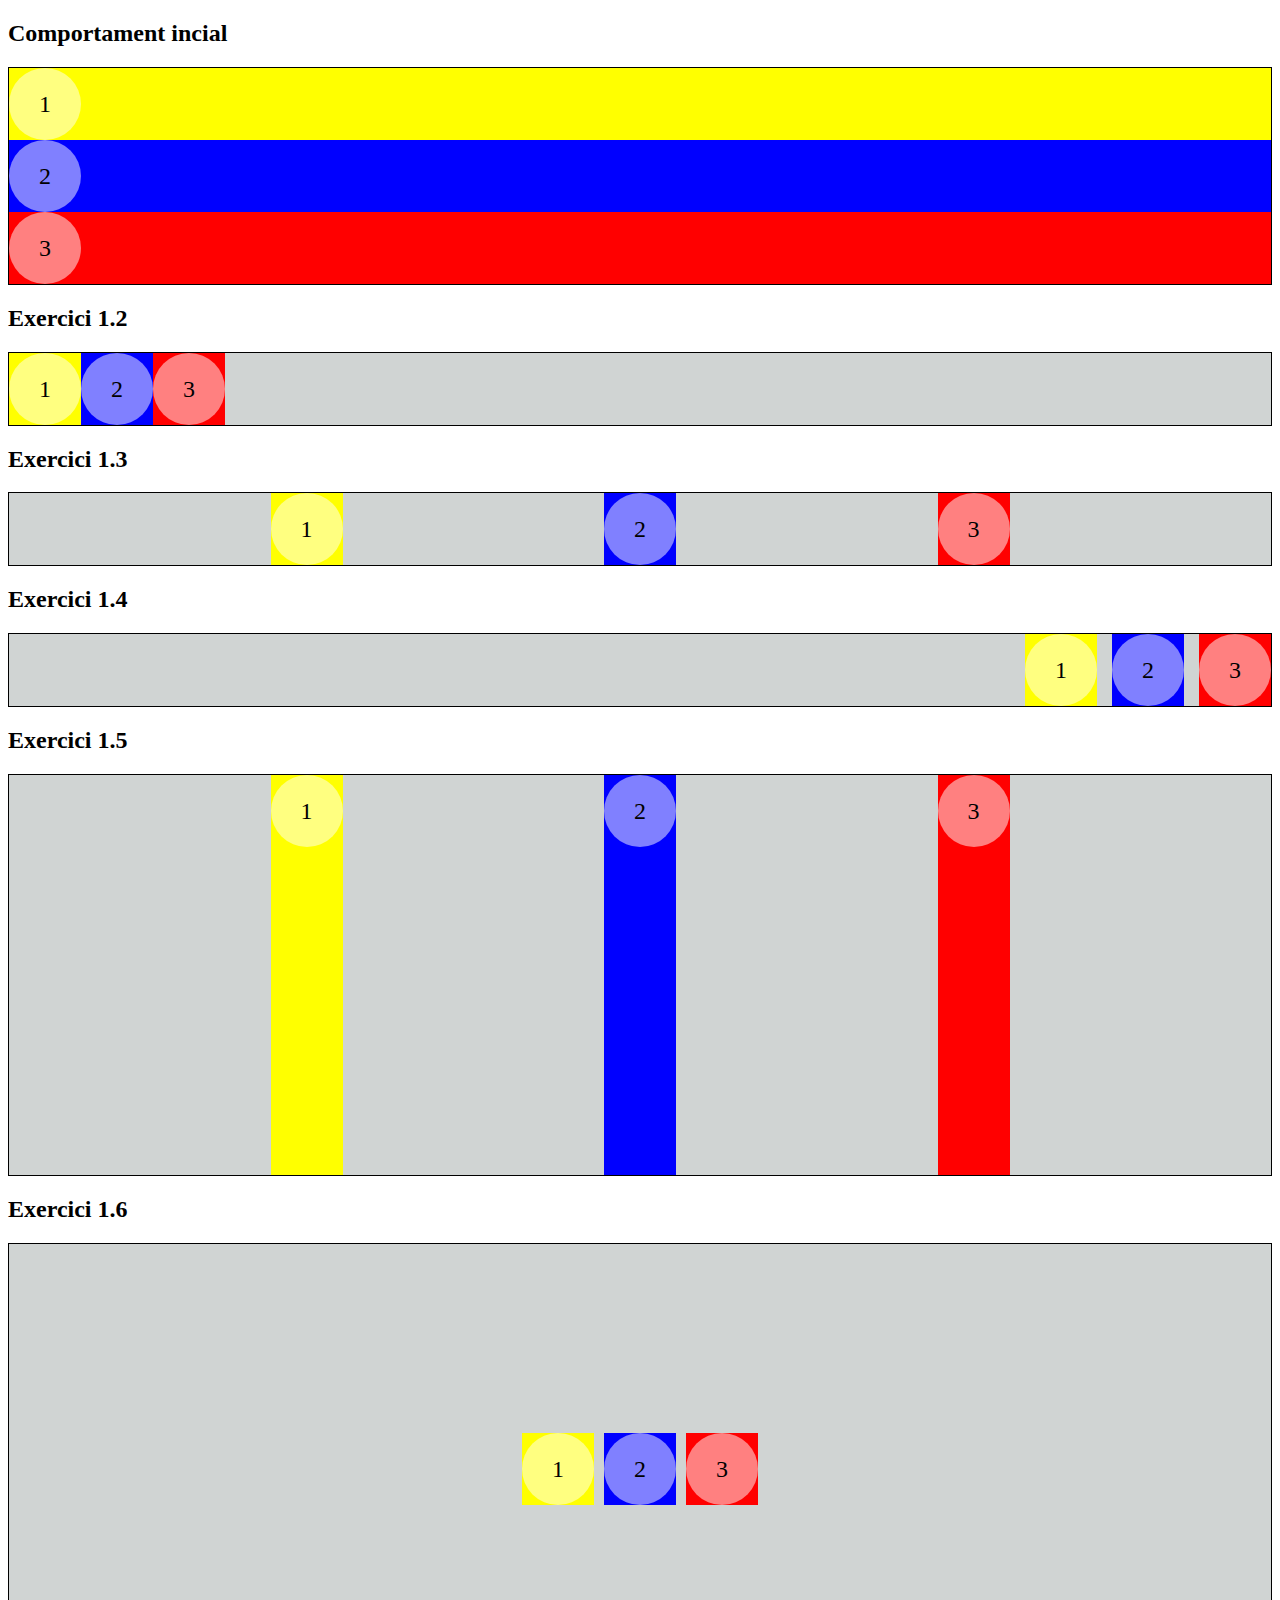
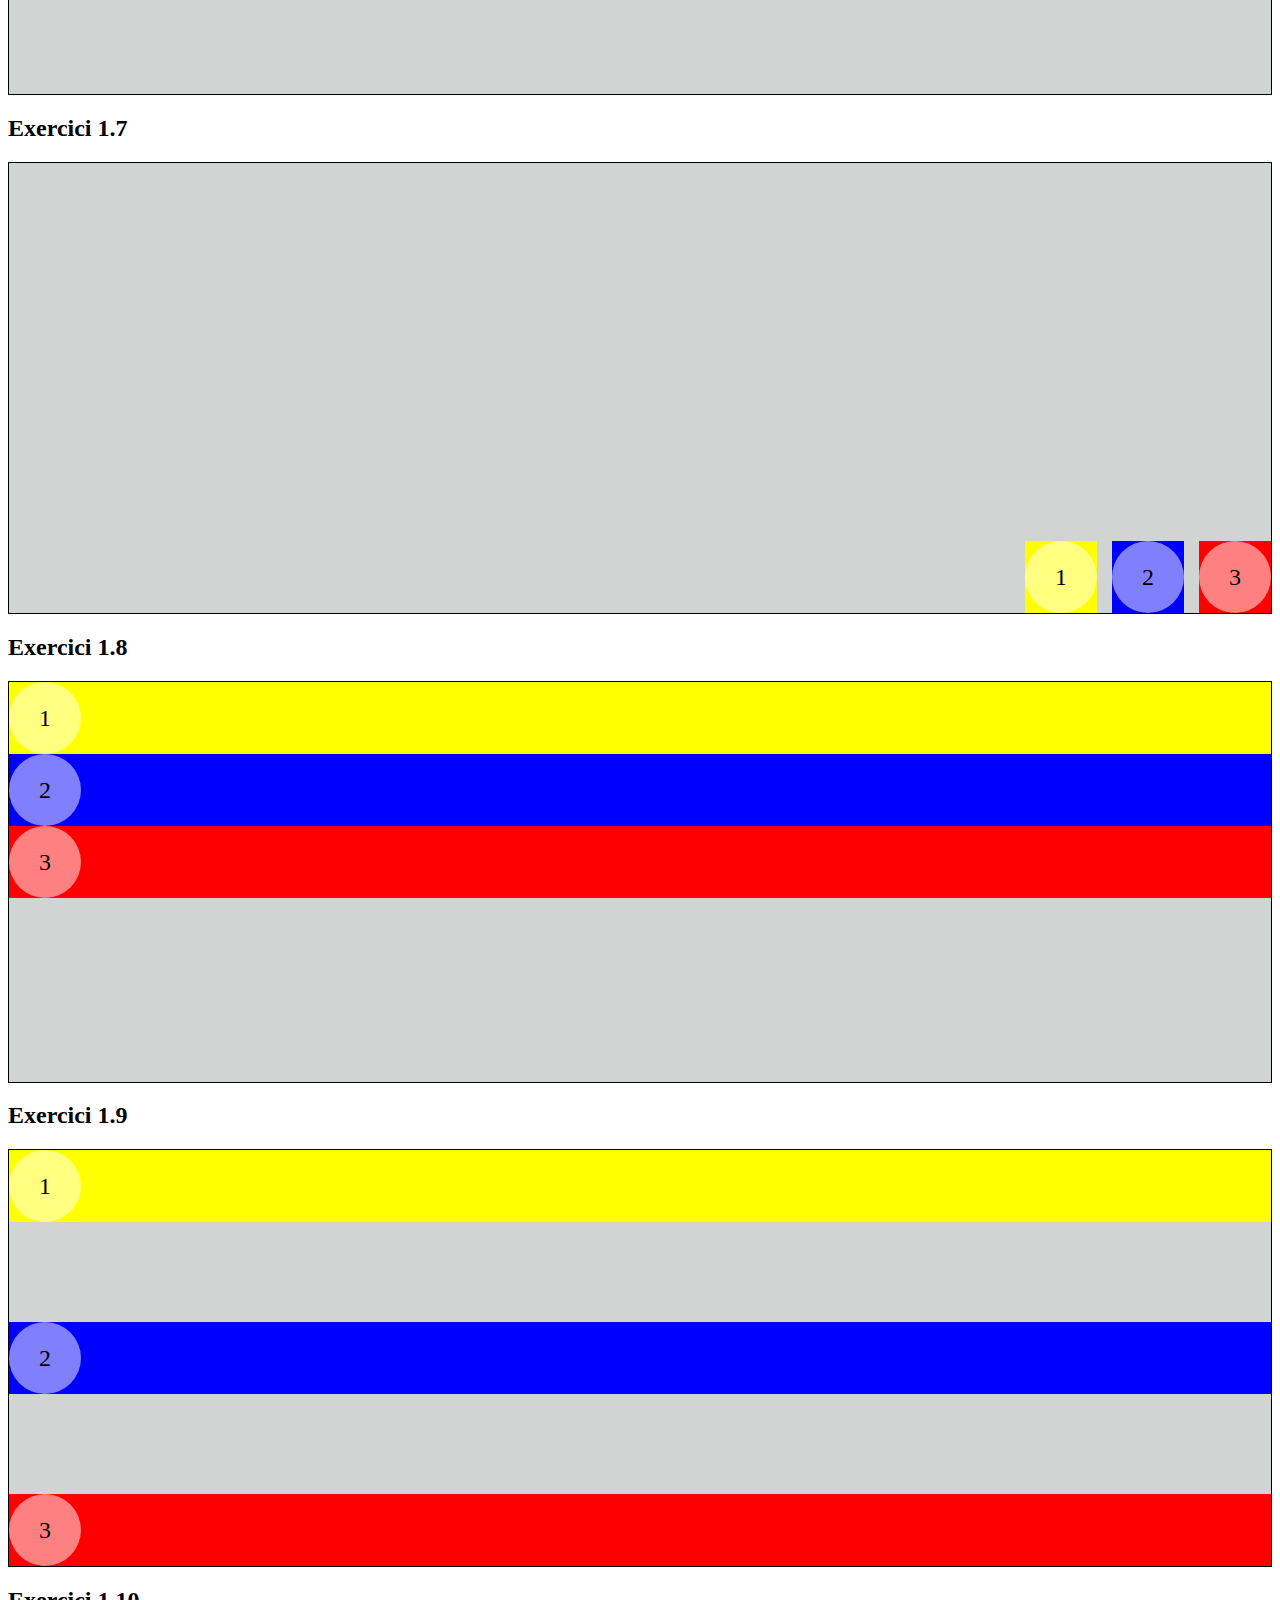
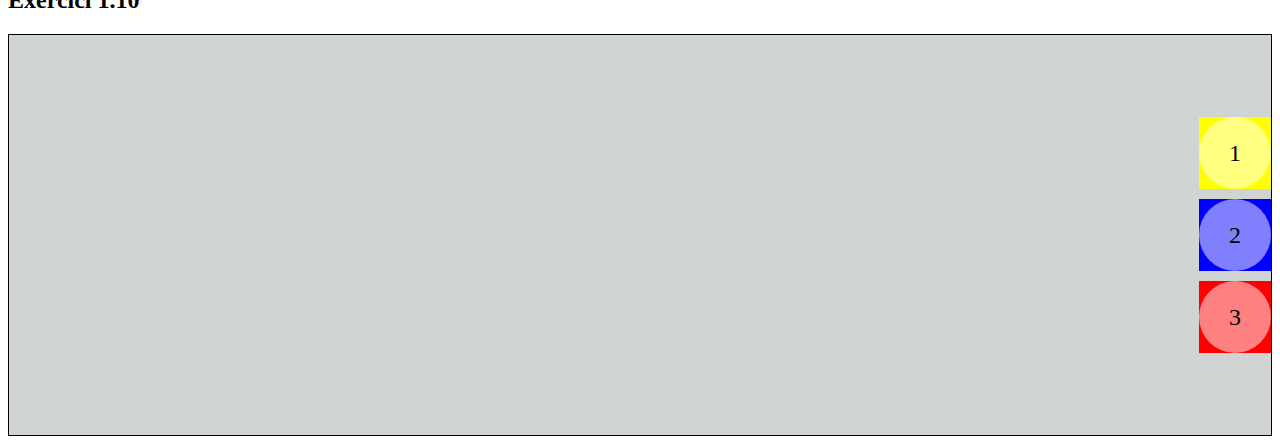
<file: Exercici 1. Display container/index.html>
<!DOCTYPE html>
<html lang="es">
<head>
    <meta charset="UTF-8">
    <meta name="viewport" content="width=device-width, initial-scale=1.0">
    <title>Exercicis Flexbox</title>
    <link rel="stylesheet" href="css/styles.css">
</head>
<body>
    <h2>Comportament incial</h2>
    <section class="container">
        <div class="groc"><span class="el">1</span></div>
        <div class="blau"><span class="el">2</span></div>
        <div class="vermell"><span class="el">3</span></div>
    </section>

    <h2>Exercici 1.2</h2>
    <section class="container container2">
        <div class="groc"><span class="el">1</span></div>
        <div class="blau"><span class="el">2</span></div>
        <div class="vermell"><span class="el">3</span></div>
    </section>

    <h2>Exercici 1.3</h2>
    <section class="container container3">
        <div class="groc"><span class="el">1</span></div>
        <div class="blau"><span class="el">2</span></div>
        <div class="vermell"><span class="el">3</span></div>
    </section>

    <h2>Exercici 1.4</h2>
    <section class="container container4">
        <div class="groc"><span class="el">1</span></div>
        <div class="blau"><span class="el">2</span></div>
        <div class="vermell"><span class="el">3</span></div>
    </section>

    <h2>Exercici 1.5</h2>
    <section class="container container5">
        <div class="groc"><span class="el">1</span></div>
        <div class="blau"><span class="el">2</span></div>
        <div class="vermell"><span class="el">3</span></div>
    </section>
        
    <h2>Exercici 1.6</h2>
    <section class="container container6">
        <div class="groc"><span class="el">1</span></div>
        <div class="blau"><span class="el">2</span></div>
        <div class="vermell"><span class="el">3</span></div>
    </section>

    <h2>Exercici 1.7</h2>
    <section class="container container7">
        <div class="groc"><span class="el">1</span></div>
        <div class="blau"><span class="el">2</span></div>
        <div class="vermell"><span class="el">3</span></div>
    </section>

    <h2>Exercici 1.8</h2>
    <section class="container container8">
        <div class="groc"><span class="el">1</span></div>
        <div class="blau"><span class="el">2</span></div>
        <div class="vermell"><span class="el">3</span></div>
    </section>

    <h2>Exercici 1.9</h2>
    <section class="container container9">
        <div class="groc"><span class="el">1</span></div>
        <div class="blau"><span class="el">2</span></div>
        <div class="vermell"><span class="el">3</span></div>
    </section>

    <h2>Exercici 1.10</h2>
    <section class="container container10">
        <div class="groc"><span class="el">1</span></div>
        <div class="blau"><span class="el">2</span></div>
        <div class="vermell"><span class="el">3</span></div>
    </section>
</body>
</html>
</file>
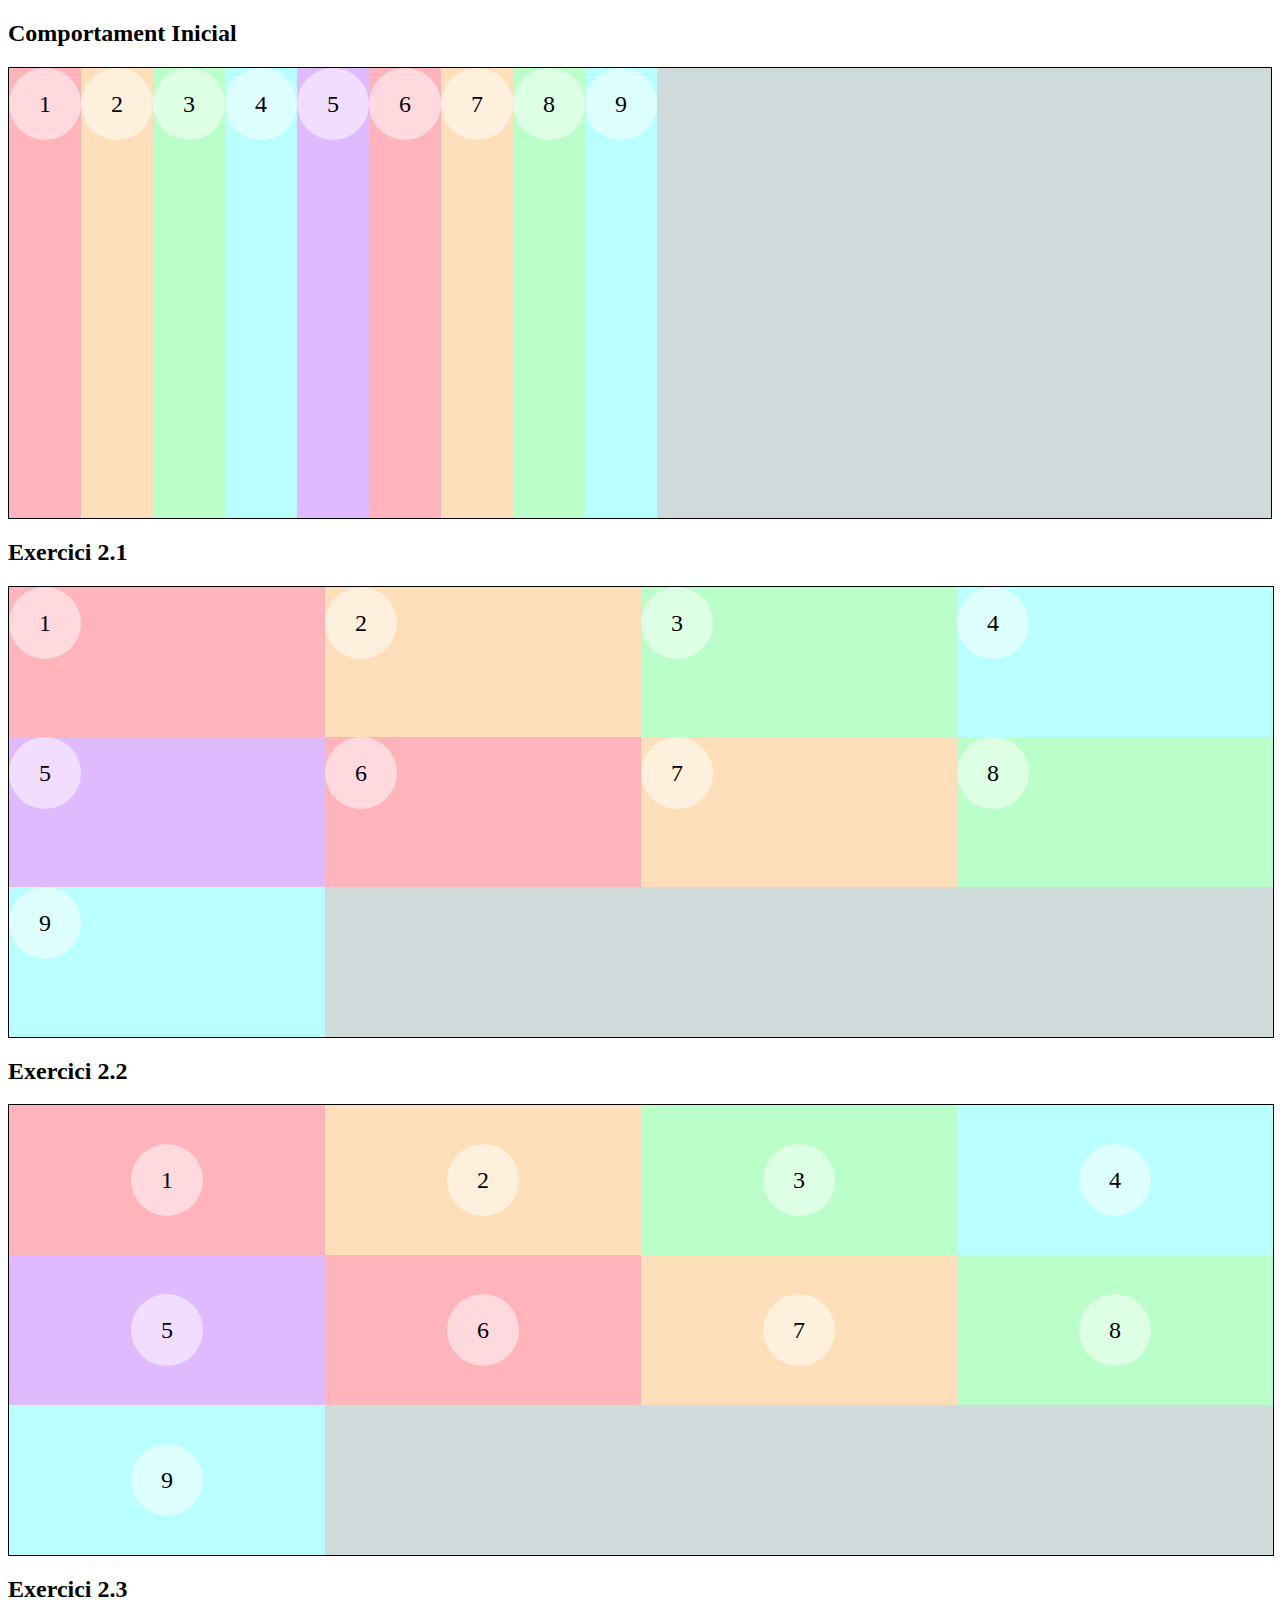
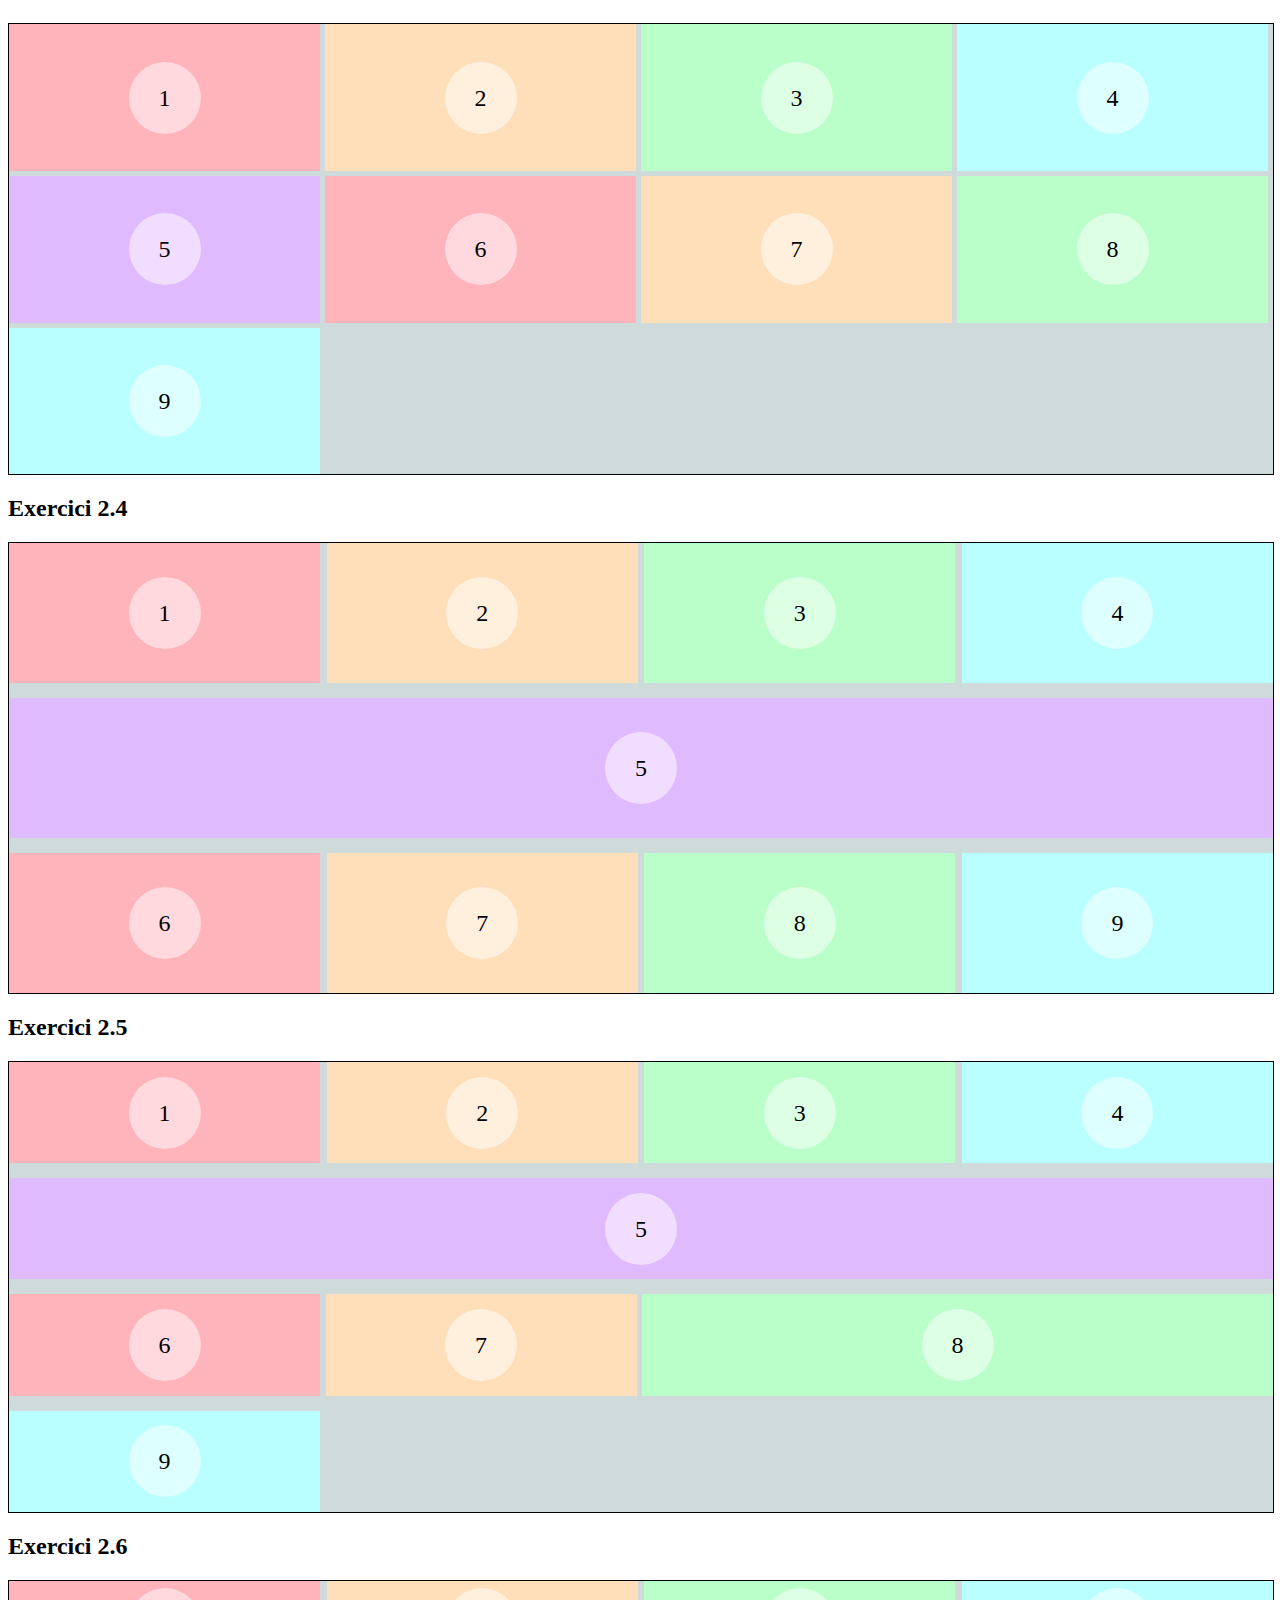
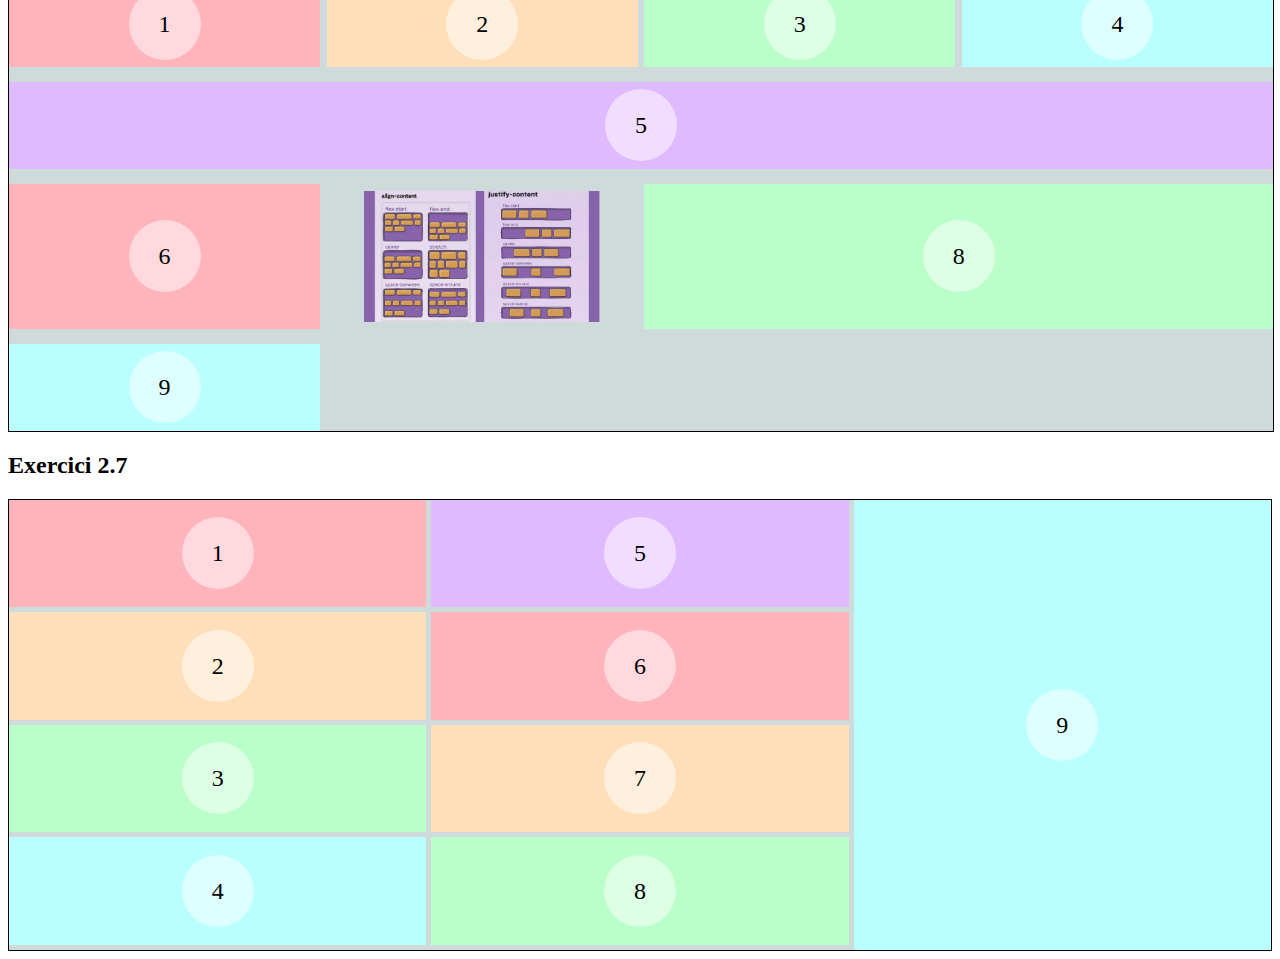
<file: Exercici 2. Display container/flexA_2.html>
<!DOCTYPE html>
<html lang="es">
<head>
    <meta charset="UTF-8">
    <meta name="viewport" content="width=device-width, initial-scale=1.0">
    <title>Exercicis Flexbox</title>
    <link rel="stylesheet" href="css/style-flex2.css">
</head>
<body>
    <h2>Comportament Inicial</h2>
    <section class="containerInicial">
        <div class="vermell"><span class="el">1</span></div>
        <div class="taronja"><span class="el">2</span></div>
        <div class="verd"><span class="el">3</span></div>
        <div class="blau"><span class="el">4</span></div>
        <div class="lila"><span class="el">5</span></div>
        <div class="vermell"><span class="el">6</span></div>
        <div class="taronja"><span class="el">7</span></div>
        <div class="verd"><span class="el">8</span></div>
        <div class="blau"><span class="el">9</span></div>
    </section>

    <h2>Exercici 2.1</h2>
    <section class="containerInicial container2_1">
        <div class="vermell"><span class="el">1</span></div>
        <div class="taronja"><span class="el">2</span></div>
        <div class="verd"><span class="el">3</span></div>
        <div class="blau"><span class="el">4</span></div>
        <div class="lila"><span class="el">5</span></div>
        <div class="vermell"><span class="el">6</span></div>
        <div class="taronja"><span class="el">7</span></div>
        <div class="verd"><span class="el">8</span></div>
        <div class="blau"><span class="el">9</span></div>
    </section>

    <h2>Exercici 2.2</h2>
    <section class="containerInicial container2_2">
        <div class="vermell"><span class="el">1</span></div>
        <div class="taronja"><span class="el">2</span></div>
        <div class="verd"><span class="el">3</span></div>
        <div class="blau"><span class="el">4</span></div>
        <div class="lila"><span class="el">5</span></div>
        <div class="vermell"><span class="el">6</span></div>
        <div class="taronja"><span class="el">7</span></div>
        <div class="verd"><span class="el">8</span></div>
        <div class="blau"><span class="el">9</span></div>
    </section>

    <h2>Exercici 2.3</h2>
    <section class="containerInicial container2_3">
        <div class="vermell"><span class="el">1</span></div>
        <div class="taronja"><span class="el">2</span></div>
        <div class="verd"><span class="el">3</span></div>
        <div class="blau"><span class="el">4</span></div>
        <div class="lila"><span class="el">5</span></div>
        <div class="vermell"><span class="el">6</span></div>
        <div class="taronja"><span class="el">7</span></div>
        <div class="verd"><span class="el">8</span></div>
        <div class="blau"><span class="el">9</span></div>
    </section>

    <h2>Exercici 2.4</h2>
    <section class="containerInicial container2_4">
        <div class="vermell"><span class="el">1</span></div>
        <div class="taronja"><span class="el">2</span></div>
        <div class="verd"><span class="el">3</span></div>
        <div class="blau"><span class="el">4</span></div>
        <div class="lila"><span class="el">5</span></div>
        <div class="vermell"><span class="el">6</span></div>
        <div class="taronja"><span class="el">7</span></div>
        <div class="verd"><span class="el">8</span></div>
        <div class="blau"><span class="el">9</span></div>
    </section>

    <h2>Exercici 2.5</h2>
    <section class="containerInicial container2_5">
        <div class="vermell"><span class="el">1</span></div>
        <div class="taronja"><span class="el">2</span></div>
        <div class="verd"><span class="el">3</span></div>
        <div class="blau"><span class="el">4</span></div>
        <div class="lila"><span class="el">5</span></div>
        <div class="vermell"><span class="el">6</span></div>
        <div class="taronja"><span class="el">7</span></div>
        <div class="verd"><span class="el">8</span></div>
        <div class="blau"><span class="el">9</span></div>
    </section>

    <h2>Exercici 2.6</h2>
    <section class="containerInicial container2_6">
        <div class="vermell"><span class="el">1</span></div>
        <div class="taronja"><span class="el">2</span></div>
        <div class="verd"><span class="el">3</span></div>
        <div class="blau"><span class="el">4</span></div>
        <div class="lila"><span class="el">5</span></div>
        <div class="vermell"><span class="el">6</span></div>
        <div><img src="image/Flex_image.png" alt="Imatge" class="img"></div>
        <div class="verd"><span class="el">8</span></div>
        <div class="blau"><span class="el">9</span></div>
    </section>

    <h2>Exercici 2.7</h2>
    <section class="containerInicial container2_7">
        <div class="vermell"><span class="el">1</span></div>
        <div class="taronja"><span class="el">2</span></div>
        <div class="verd"><span class="el">3</span></div>
        <div class="blau"><span class="el">4</span></div>
        <div class="lila"><span class="el">5</span></div>
        <div class="vermell"><span class="el">6</span></div>
        <div class="taronja"><span class="el">7</span></div>
        <div class="verd"><span class="el">8</span></div>
        <div class="blau"><span class="el">9</span></div>
    </section>

</body>
</html>
</file>
<file: Exercici 1. Display container/css/styles.css>
.el {
    background-color: rgba(255, 255, 255, .5);
    border-radius: 50%;
    display: block;
    font-size: 1.5em;
    line-height: 3em;
    text-align: center;
    width: 3em;

}
.container{
    border: 1px solid black;
    background-color: rgb(208, 212, 211);
  
}

/* Exercici 1.2: Mostrar ítems en fila, alineados al inicio */
.container2 {
    display: flex;
    flex-direction: row; /* Los elementos se colocan en fila horizontal (por defecto) */
    justify-content: flex-start; /* Alinea los elementos al inicio horizontal */
    align-items: center; /* Centra los elementos verticalmente */
}

/* Exercici 1.3: Espacio igual entre los ítems en fila */
.container3 {
    display: flex;
    justify-content: space-evenly;
    align-items: center; /* Alineados verticalmente en el centro */
}

/* Exercici 1.4: Mostrar ítems en fila alineados a la derecha con espacio */
.container4 {
    display: flex;
    flex-direction: row; /* Elementos en fila */
    justify-content: flex-end; /* Alineados a la derecha */
    align-items: flex-end; /* Alineados al fondo */
    gap: 15px; /* Espaciado entre ítems */
}

/* Exercici 1.5: Ítems en vertical con altura de 400px */
.container5 {
    display: flex;
    flex-direction: row; 
    height: 400px; /* Altura del contenedor */
    justify-content: space-evenly;
}

/* Exercici 1.6: Ítems centrados en la pantalla */
.container6 {
    display: flex;
    justify-content: center; /* Centrados horizontalmente */
    align-items: center; /* Centrados verticalmente */
    height: 50vh; /* Altura de toda la pantalla */
    gap: 10px; /* Espacio entre los elementos */
}

/* Exercici 1.7: Ítems en fila, alineados al fondo y a la derecha */
.container7 {
    display: flex;
    flex-direction: row;
    justify-content: flex-end; /* Alinea los ítems en la parte inferior */
    align-items: flex-end; /* Alinea los ítems a la derecha */
    height: 50vh; /* Altura de toda la pantalla */
    gap: 15px;
}

/* Exercici 1.8: Mostrar ítems en columna alineados al inicio */
.container8 {
    display: flex;
    flex-direction: column; /* Los elementos se colocan en columna */
    justify-content: flex-start; /* Sin espacio adicional */
    height: 400px; /* Altura del contenedor */
}

/* Exercici 1.9: Espaciado ajustado en vertical */
.container9 {
    display: flex;
    flex-direction: column; /* Columna */
    justify-content: space-between; /* Espacio ajustado vertical */
    gap: 100px;
}

/* Exercici 1.10: Separación de 10px entre ítems */
.container10 {
    display: flex;
    flex-direction: column; /* Columna */
    align-items: flex-end; /* Alineados a la derecha */
    gap: 10px; /* Espacio reducido de 10px entre ítems */
    height: 400px; /* Altura fija del contenedor */
    justify-content: center; /* Centra los elementos verticalmente */
}

.blau{
    background-color: blue;

}

.vermell {
    background-color: red;
}

.groc{
    background-color: yellow;

}
</file>
<file: Exercici 2. Display container/css/style-flex2.css>
.el {
    background-color: rgba(255, 255, 255, .5);
    border-radius: 50%;
    display: block;
    font-size: 1.5em;
    line-height: 3em;
    text-align: center;
    width: 3em;
}

.containerInicial{
    border: 1px solid black;
    background-color: rgb(207, 218, 218);
    height: 50vh;
    display: flex;
    flex-direction: row;
}

/*Exercici 2.1*/
.container2_1{
    border: 1px solid black;
    background-color: rgb(207, 218, 218);
    display: flex;
    flex-wrap: wrap;
    width: 100%;
}

.container2_1 > div {
    width: 25%;
}

/* Exercici 2.2 */
.container2_2{
    border: 1px solid black;
    background-color: rgb(207, 218, 218);
    display: flex;
    flex-wrap: wrap;
    width: 100%;
}

.container2_2 > div {
    width: 25%;
    display: flex;
    justify-content: center;
    align-items: center;
}

/* Exercici 2.3 */
.container2_3{
    border: 1px solid black;
    background-color: rgb(207, 218, 218);
    display: flex;
    flex-wrap: wrap;
    width: 100%;
    gap: 5px;
}

.container2_3 > div {
    width: calc(25% - 5px);
    display: flex;
    justify-content: center;
    align-items: center;
}

/* Exercici 2.4 */
.container2_4{
    border: 1px solid black;
    background-color: rgb(207, 218, 218);
    display: flex;
    flex-wrap: wrap;
    width: 100%;
    justify-content: space-between;
    gap: 5px;
    row-gap: 15px;
}

.container2_4 > div {
    width: calc(25% - 5px);
    display: flex;
    justify-content: center;
    align-items: center;
}

.container2_4 :nth-child(5) {
    width: 100%;
    display: flex;
    justify-content: center;
    align-items: center;
}

/* Exercici 2.5 */
.container2_5{
    border: 1px solid black;
    background-color: rgb(207, 218, 218);
    display: flex;
    flex-wrap: wrap;
    width: 100%;
    justify-content: space-between;
    gap: 5px;
    row-gap: 15px;
}

.container2_5 > div {
    width: calc(25% - 5px);
    display: flex;
    justify-content: center;
    align-items: center;
}

.container2_5 :nth-child(5) {
    width: 100%;
    display: flex;
    justify-content: center;
    align-items: center;
}

.container2_5 :nth-child(8) {
    width: 49.91%;
    display: flex;
    justify-content: center;
    align-items: center;
}

/* Exercici 2.6 */
.container2_6{
    border: 1px solid black;
    background-color: rgb(207, 218, 218);
    display: flex;
    flex-wrap: wrap;
    width: 100%;
    justify-content: space-between;
    gap: 5px;
    row-gap: 15px;
}

.container2_6 > div {
    width: calc(25% - 5px);
    display: flex;
    justify-content: center;
    align-items: center;
    
}

.container2_6 :nth-child(5) {
    width: 100%;
    display: flex;
    justify-content: center;
    align-items: center;
}

.container2_6 :nth-child(8) {
    width: 49.73%;
    display: flex;
    justify-content: center;
    align-items: center;
}

.container2_6 .img {
    width: 26.2vh;
    object-fit: fill;
}


/* Exercici 2.7 */
.container2_7{
    border: 1px solid black;
    background-color: rgb(207, 218, 218);
    display: flex;
    flex-wrap: wrap;
    flex-direction: column;
    gap: 5px;
}

.container2_7 > div {
    height: calc(25% - 5px);
    display: flex;
    justify-content: center;
    align-items: center;
}

.container2_7 :nth-child(9) {
    height: 100%;
}



/* Estilos generales de paletas de colores */


/* Estilo general color rojo pastel */
.vermell{
    background-color: rgb(255, 179, 186);
}

/* Estilo general color naranja pastel */
.taronja{
    background-color: rgb(255, 223, 186);
}

/* Estilo general color verde pastel */
.verd{
    background-color: rgb(186, 255, 201);
}

/* Estilo general color azul pastel */
.blau{
    background-color: rgb(186, 255, 255);
}

/* Estilo general color lila pastel */
.lila{
    background-color: rgb(224, 186, 255);
}

.img {
    width: calc(25% -5px);
}
</file>
